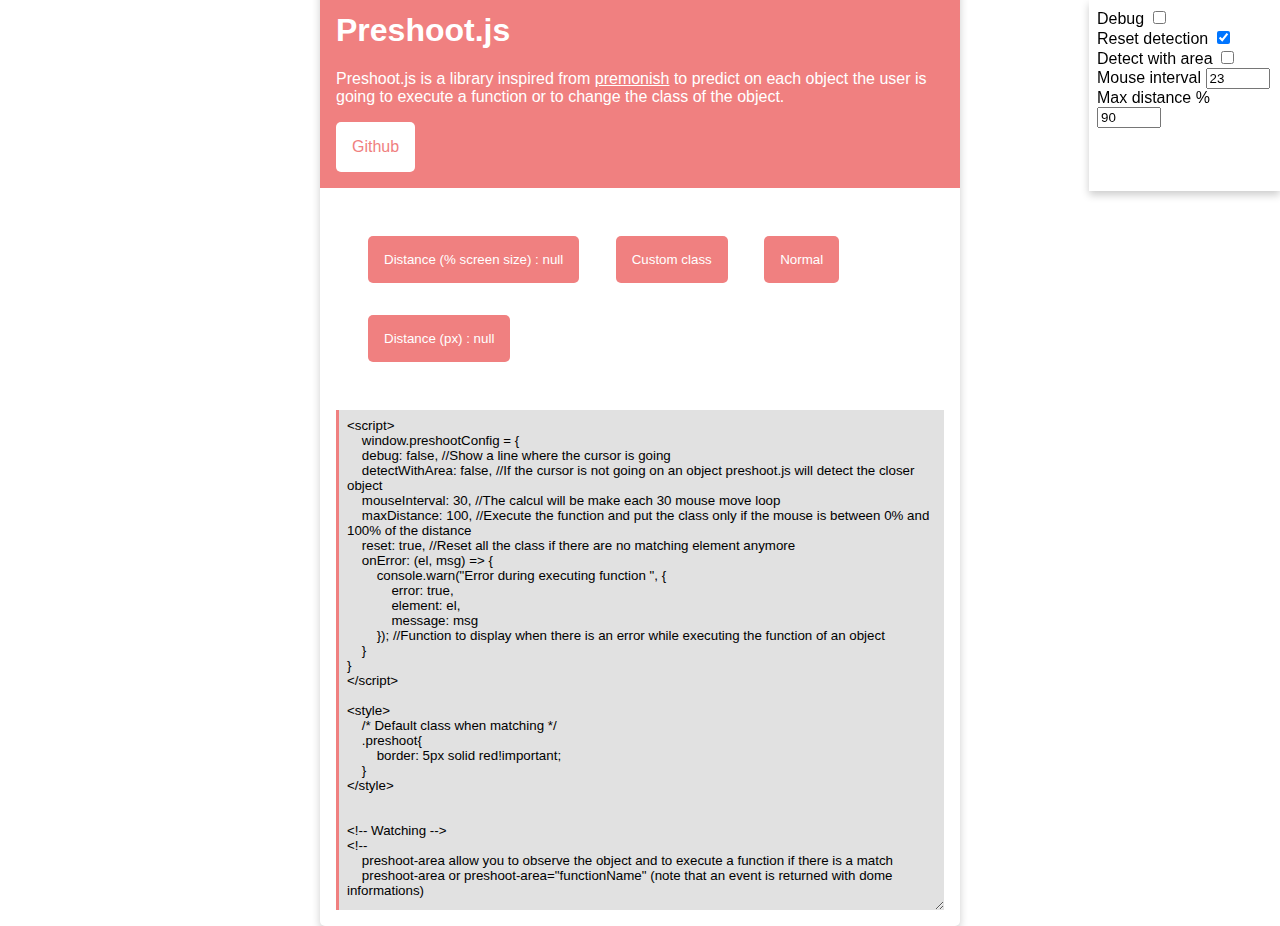
<file: index.html>
<html>

<head>
    <title>PreshootJs || easy to preshoot where the user is going</title>
    <meta name="viewport" content="width=device-width, initial-scale=1">
    <link rel="stylesheet" href="style.css">
    <script type="text/javascript" src="test.js"></script>

    <!-- CONFIG -->
    <script type="text/javascript" src="./lib/preshoot.js"></script>
    <script type="text/javascript">
        window.preshootConfig.debug = false;
        window.preshootConfig.detectWithArea = false;
        window.preshootConfig.mouseInterval = 23;
        window.preshootConfig.maxDistance = 90; //max distance in pourcentage of screen size

        function calcDistance(event) {
            event.element.textContent = "Distance (px) : " + Math.round(event.distance);
        }

        function calcPourcentage(event) {
            event.element.textContent = "Distance (% screen size) : " + Math.round(event.pourcentage);
        }
    </script>
    <style>
        .preshoot {
            border: 5px solid red!important;
        }
        
        .debug-preshoot {
            border-left: 5px solid red!important;
            border-bottom: 5px solid red!important;
        }
        
        .custom-preshoot {
            border: 5px solid red!important;
            color: lightcoral!important;
            background-color: #fff!important;
        }
    </style>
</head>

<body>
    <!-- DEBUG -->
    <div class="debug" preshoot-area preshoot-area-class="debug-preshoot">
        <div>
            <label>Debug</label>
            <input type="checkbox" id="debug">
        </div>
        <div>
            <label>Reset detection</label>
            <input type="checkbox" id="reset" checked>
        </div>
        <div>
            <label>Detect with area</label>
            <input type="checkbox" id="area">
        </div>
        <div>
            <label>Mouse interval</label>
            <input type="number" value="23" max="200" min="1" id="interval">
        </div>
        <div>
            <label>Max distance %</label>
            <input type="number" value="90" max="100" min="1" id="distance">
        </div>
    </div>

    <!-- PRESENTATION -->
    <div class="container">
        <div class="container-header">
            <h1 preshoot-area>Preshoot.js</h1>
            <p preshoot-area>Preshoot.js is a library inspired from <a href="https://mathisonian.github.io/premonish">premonish</a> to predict on each object the user is going to execute a function or to change the class of the object.</p>
            <button preshoot-area>
                <a href="https://github.com/yoannchb-pro/Preshoot.js">Github</a>
            </button>
        </div>
        <div class="container-content">
            <div class="boutton-container">
                <button preshoot-area="calcPourcentage">Distance (% screen size) : null</button>
                <button preshoot-area preshoot-area-class="custom-preshoot">Custom class</button>
                <button preshoot-area>Normal</button>
                <button preshoot-area="calcDistance">Distance (px) : null</button>
            </div>

            <textarea class="code" preshoot-area>
<script>
    window.preshootConfig = {
    debug: false, //Show a line where the cursor is going
    detectWithArea: false, //If the cursor is not going on an object preshoot.js will detect the closer object
    mouseInterval: 30, //The calcul will be make each 30 mouse move loop
    maxDistance: 100, //Execute the function and put the class only if the mouse is between 0% and 100% of the distance
    reset: true, //Reset all the class if there are no matching element anymore
    onError: (el, msg) => {
        console.warn("Error during executing function ", {
            error: true,
            element: el,
            message: msg
        }); //Function to display when there is an error while executing the function of an object
    }
}
</script>

<style>
    /* Default class when matching */
    .preshoot{
        border: 5px solid red!important;
    }
</style>


<!-- Watching -->
<!--
    preshoot-area allow you to observe the object and to execute a function if there is a match
    preshoot-area or preshoot-area="functionName" (note that an event is returned with dome informations)

    preshoot-area-class will change the class name (by default it will put .preshoot)
-->
<div preshoot-area preshoot-area-class="className"></div>

            </textarea>
        </div>
    </div>
</body>

</html>
</file>
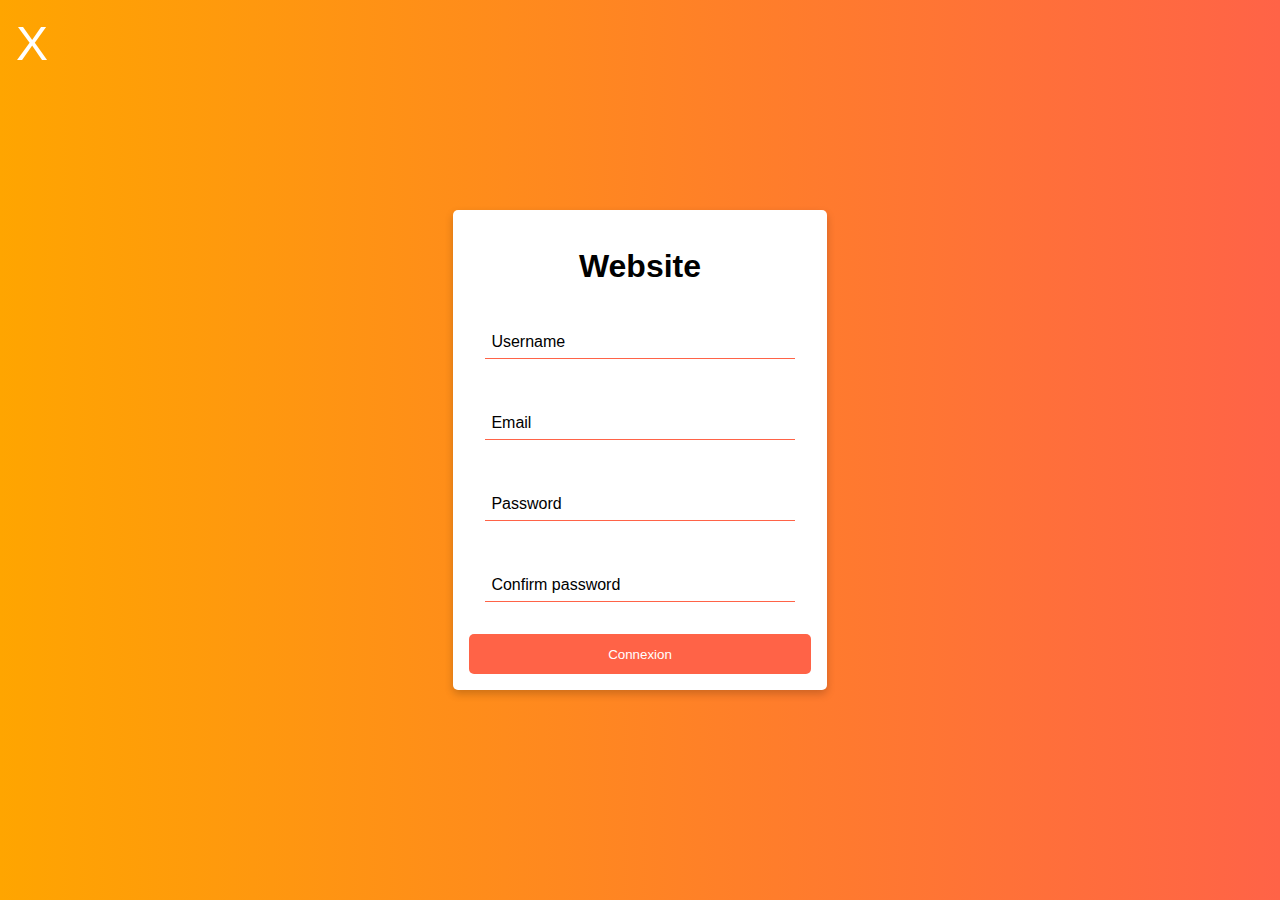
<file: formulaire.html>
<!DOCTYPE html>
<html lang="en">

<head>
    <meta charset="UTF-8">
    <meta name="viewport" content="width=device-width, initial-scale=1.0">
    <title>Formulaire || Preshoot.js formulaire</title>
    <script src="./lib/preshoot.js" type="text/javascript"></script>
    <link rel="stylesheet" href="formulaire.css">
    <script>
        //window.preshootConfig.debug = true;
    </script>
</head>

<body>
    <div class="cross" preshoot-area preshoot-area-class="cross-preshoot">X</div>

    <div class="form">
        <div class="title" preshoot-area preshoot-area-class="title-preshoot">
            <h1>Website</h1>
        </div>
        <div class="form-content" preshoot-area preshoot-area-class="span-preshoot">
            <span class="lbl">Username</span>
            <input type="text">
        </div>
        <div class="form-content" preshoot-area preshoot-area-class="span-preshoot">
            <span class="lbl">Email</span>
            <input type="text">
        </div>
        <div class="form-content" preshoot-area preshoot-area-class="span-preshoot">
            <span class="lbl">Password</span>
            <input type="password">
        </div>
        <div class="form-content" preshoot-area preshoot-area-class="span-preshoot">
            <span class="lbl">Confirm password</span>
            <input type="password">
        </div>
        <button preshoot-area preshoot-area-class="btn-preshoot">Connexion</button>
    </div>
</body>

</html>
</file>
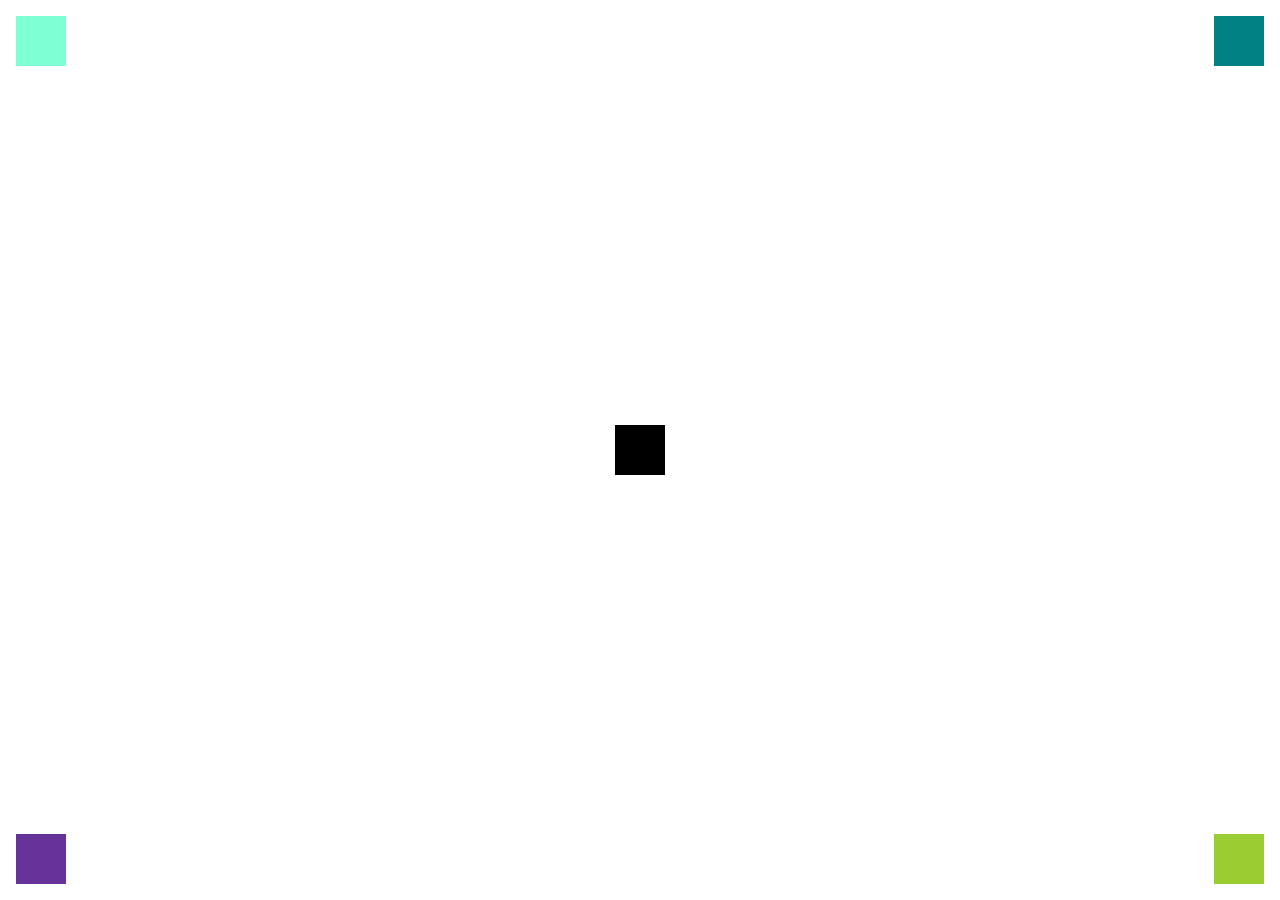
<file: test.html>
<!DOCTYPE html>
<html lang="en">

<head>
    <meta charset="UTF-8">
    <meta name="viewport" content="width=device-width, initial-scale=1.0">
    <title>Test</title>
    <script type="text/javascript" src="./lib/preshoot.js"></script>
    <style>
        .cube1 {
            position: absolute;
            left: 1rem;
            top: 1rem;
            width: 50px;
            height: 50px;
            background-color: aquamarine;
        }
        
        .cube2 {
            position: absolute;
            left: 1rem;
            bottom: 1rem;
            width: 50px;
            height: 50px;
            background-color: rebeccapurple;
        }
        
        .cube3 {
            position: absolute;
            right: 1rem;
            bottom: 1rem;
            width: 50px;
            height: 50px;
            background-color: yellowgreen;
        }
        
        .cube5 {
            position: absolute;
            right: 1rem;
            top: 1rem;
            width: 50px;
            height: 50px;
            background-color: teal;
        }
        
        .cube4 {
            position: absolute;
            left: 50%;
            top: 50%;
            transform: translate(-50%, -50%);
            width: 50px;
            height: 50px;
            background-color: black;
        }
        
        .preshoot {
            border: 5px solid red;
        }
    </style>
    <script>
        window.preshootConfig.reset = false;
    </script>
</head>

<body>
    <div class="cube1" preshoot-area></div>
    <div class="cube2" preshoot-area></div>
    <div class="cube3" preshoot-area></div>
    <div class="cube4" preshoot-area></div>
    <div class="cube5" preshoot-area></div>
</body>

</html>
</file>
<file: style.css>
body,
main {
    padding: 0;
    margin: 0;
    font-size: 1rem;
    display: flex;
    justify-content: center;
    align-items: center;
}

* {
    font-family: Arial, 'sans-serif';
}

.container {
    display: flex;
    flex-direction: column;
    overflow-x: hidden;
    border-radius: 5px;
    margin: 1rem;
    width: 50vw;
    box-shadow: 0 4px 8px 0 rgba(0, 0, 0, 0.2);
    overflow-y: auto;
}

.container-header {
    color: #fff;
    background-color: lightcoral;
    padding: 1rem;
}

.container-header a {
    color: #fff;
}

.container-header button {
    padding: 1rem;
    background-color: #fff;
    outline: none;
    border: none;
    border-radius: 5px;
}

.container-header button a {
    color: lightcoral;
    text-decoration: none;
    font-size: 1rem;
}

.container-content {
    padding: 1rem;
}

.boutton-container {
    margin: 1rem;
}

.boutton-container button {
    border: none;
    background-color: lightcoral;
    color: #fff;
    padding: 1rem;
    border-radius: 5px;
    margin: 1rem;
}

.code {
    background-color: #e1e1e1;
    border: none;
    resize: vertical;
    width: 100%;
    height: 500px;
    outline: none;
    border-left: 3px solid lightcoral;
    padding: 0.5rem;
    margin-top: 1rem;
}

.debug {
    position: fixed;
    top: 0;
    right: 0;
    width: 175px;
    height: 175px;
    box-shadow: 0 4px 8px 0 rgba(0, 0, 0, 0.2);
    padding: 0.5rem;
}

@media(max-width: 900px) {
    .container {
        width: 100vw;
        height: 100vh;
        margin: 0;
        border-radius: 0;
    }
    .debug {
        display: none;
    }
}
</file>
<file: formulaire.css>
* {
    font-family: Arial, 'sans-serif';
}

body,
html {
    padding: 0;
    margin: 0;
    display: flex;
    justify-content: center;
    align-items: center;
    width: 100vw;
    height: 100vh;
    background-image: linear-gradient(to left, tomato, orange);
}

.form {
    padding: 1rem;
    background-color: #fff;
    border-radius: 5px;
    box-shadow: 0 4px 8px 0 rgba(0, 0, 0, 0.2);
    text-align: center;
}

.form-content {
    position: relative;
    padding: 1rem;
    text-align: left;
    margin-bottom: 1rem;
}

.form-content span {
    position: absolute;
    top: 50%;
    left: 1.4rem;
    transform: translateY(-50%);
    display: block;
    transition: 0.3s ease;
    background-color: #fff;
}

.form-content input {
    width: 300px;
    height: 30px;
    outline: none;
    border: none;
    padding-left: 0.5rem;
    border-bottom: thin solid tomato;
}

.cross {
    position: fixed;
    top: 1rem;
    left: 1rem;
    font-size: 3rem;
    color: #fff;
    cursor: pointer;
    transition: 0.3s ease;
}

.cross-preshoot {
    transform: rotate(360deg);
}

button {
    border: none;
    color: white;
    background-color: tomato;
    padding: 1em;
    width: 100%;
    outline: none;
    border-radius: 5px;
    height: 40px;
    cursor: pointer;
    transition: 0.3s ease;
}

.span-preshoot span {
    top: 0!important;
}

.btn-preshoot {
    height: 70px!important;
}

.card-preshoot {
    box-shadow: 0 8px 16px 0 rgba(0, 0, 0, 0.2);
}

h1 {
    transition: 0.3s ease;
    color: #000;
    cursor: pointer;
}

h1::after {
    content: "";
    display: block;
    width: 0;
    height: 0.2rem;
    background-color: lightskyblue;
    margin: auto;
    transition: 0.3s ease;
}

.title-preshoot h1 {
    color: lightskyblue;
}

.title-preshoot h1::after {
    width: 40%;
}
</file>
